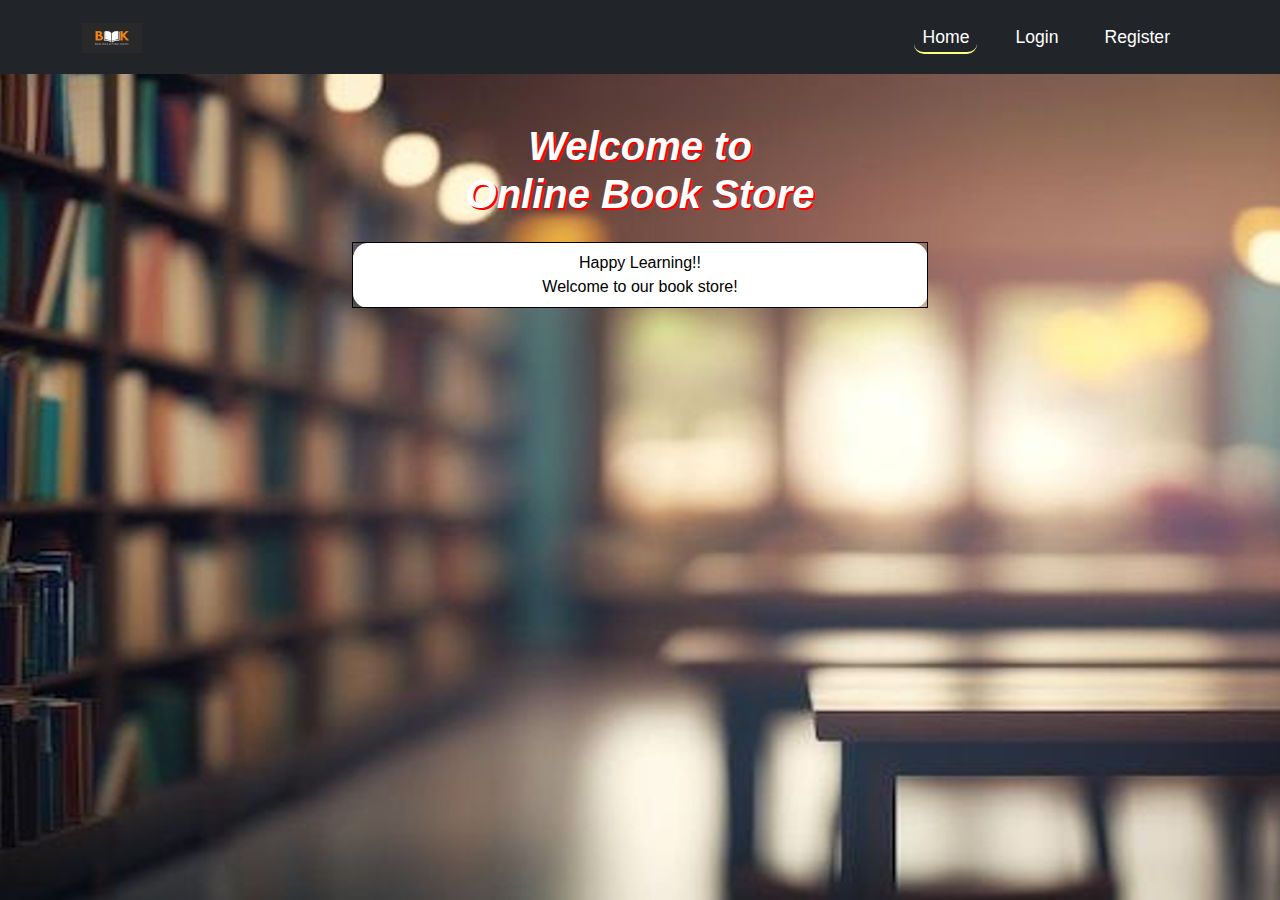
<file: WebContent/index.html>
<!DOCTYPE html>
<html lang="en">
<head>
    <meta charset="UTF-8">
    <meta name="viewport" content="width=device-width, initial-scale=1.0">
    <title>Book Store</title>
    
    <!-- Favicons -->
    <link rel="apple-touch-icon" sizes="180x180" href="./favicons/apple-touch-icon.png">
    <link rel="icon" type="image/png" sizes="32x32" href="./favicons/favicon-32x32.png">
    <link rel="icon" type="image/png" sizes="16x16" href="./favicons/favicon-16x16.png">
    <link rel="manifest" href="./favicons/site.webmanifest">
    
    <!-- Bootstrap 5 CSS -->
    <link rel="stylesheet" href="https://cdn.jsdelivr.net/npm/bootstrap@5.3.0/dist/css/bootstrap.min.css">
    <link rel="stylesheet" href="styles.css">
    
    <style>
        /* Custom Styles */
        body {
            background-color: #f8f9fa;
            text-align: center;
        }
        .navbar {
            padding: 1rem;
        }
        .navbar-brand img {
            width: 60px;
            height: 30px;
        }
        .nav-link {
            font-size: 1.1rem;
            color: white !important;
            transition: 0.3s;
        }
        .nav-link:hover {
            color: #ffc107 !important;
        }
        #topmid h1 {
            font-size: 2.5rem;
            font-weight: bold;
            margin-top: 20px;
        }
        .tab a {
            display: inline-block;
            padding: 10px 15px;
            font-size: 1rem;
            color: white;
            background: black;
            border-radius: 8px;
            text-decoration: none;
            transition: 0.3s;
        }
        .tab a:hover {
            background: #ffc107;
        }
        .table-container {
            max-width: 600px;
            margin: 0 auto;
        }
        tr, td {
  			border: 1px solid black;
  			border-radius: 15px;
  			color: black;
		}
		#happy{
			color: black;
		}
    </style>
</head>
<body onload="hideLoader()">
    <!-- Navbar -->
    <header>
        <nav class="navbar navbar-expand-lg navbar-dark bg-dark">
            <div class="container">
                <a class="navbar-brand" href="#">
                    <img src="logo.png" alt="Book Store Logo">
                </a>
                <button class="navbar-toggler" type="button" data-bs-toggle="collapse" data-bs-target="#navbarNav" aria-controls="navbarNav" aria-expanded="false" aria-label="Toggle navigation">
                    <span class="navbar-toggler-icon"></span>
                </button>
                <div class="collapse navbar-collapse" id="navbarNav">
                    <ul class="navbar-nav ms-auto">
                        <li class="nav-item"><a class="nav-link active" href="index.html">Home</a></li>
                        <li class="nav-item"><a class="nav-link" href="CustomerLogin.html">Login</a></li>
                        <li class="nav-item"><a class="nav-link" href="CustomerRegister.html">Register</a></li>
                    </ul>
                </div>
            </div>
        </nav>
    </header>
    
    <!-- Welcome Section -->
    <div id="topmid" class="container mt-5">
        <h1>Welcome to <br> Online Book Store</h1>
    </div>
    
    <!-- Information Section -->
    <div class="container mt-4 table-container">
        <table class="table text-center">
            <tr>
                <td><a href="index.html" id="happy">Happy Learning!!<br>Welcome to our book store!</a></td>
            </tr>
        </table>
    </div>
    
    <!-- Bootstrap & jQuery Scripts -->
    <script src="https://cdn.jsdelivr.net/npm/bootstrap@5.3.0/dist/js/bootstrap.bundle.min.js"></script>
    <script>
        // Function to hide preloader (if any)
        function hideLoader() {
            let loader = document.getElementById("loading");
            if (loader) {
                loader.style.display = "none";
            }
        }
    </script>
</body>
</html>
</file>
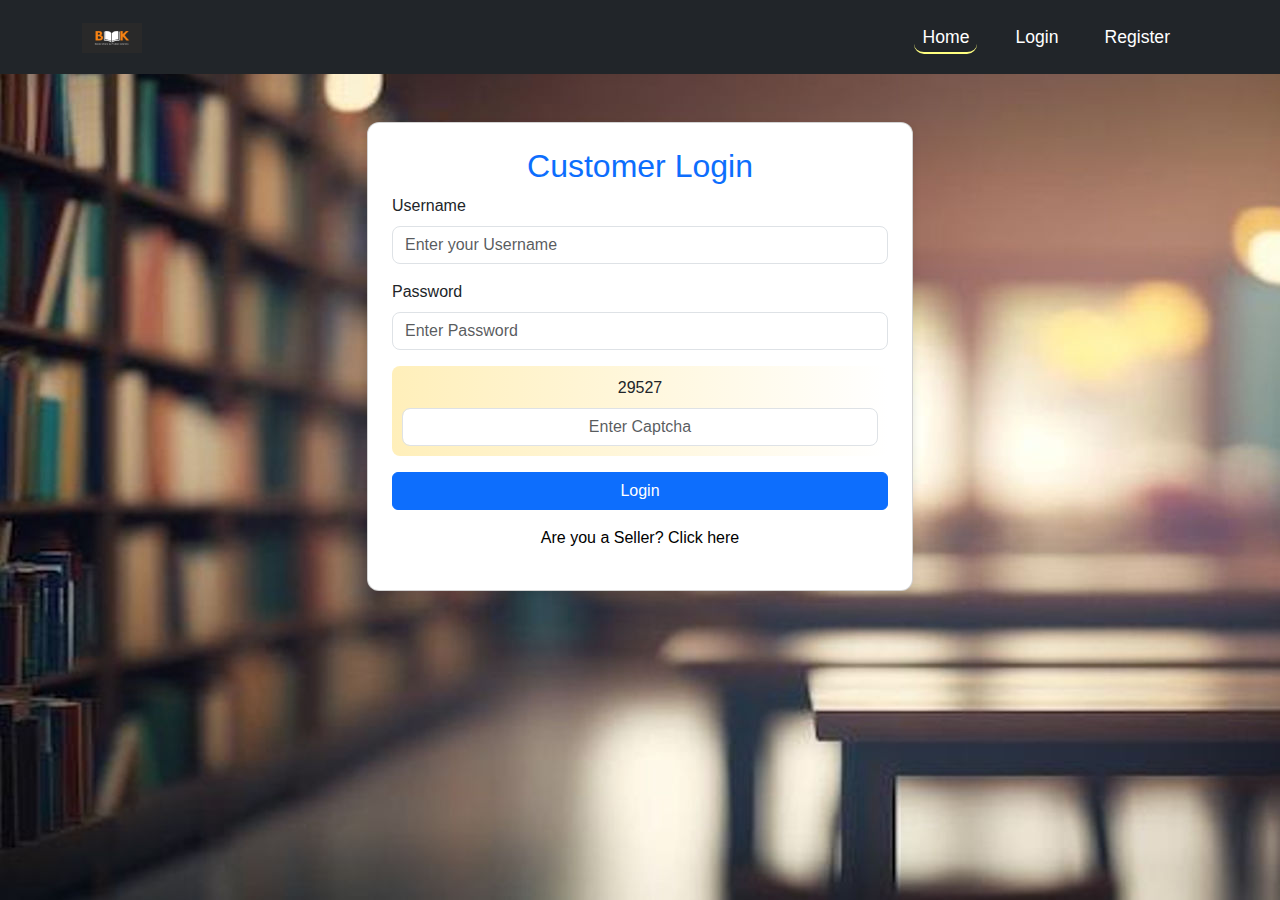
<file: WebContent/CustomerLogin.html>
<!DOCTYPE html>
<html lang="en">
<head>
    <meta charset="UTF-8">
    <meta name="viewport" content="width=device-width, initial-scale=1.0">
    <title>Book Store</title>
    
    <!-- Favicon Links -->
    <link rel="apple-touch-icon" sizes="180x180" href="./favicons/apple-touch-icon.png">
    <link rel="icon" type="image/png" sizes="32x32" href="./favicons/favicon-32x32.png">
    <link rel="icon" type="image/png" sizes="16x16" href="./favicons/favicon-16x16.png">
    <link rel="manifest" href="./favicons/site.webmanifest">
    
    <!-- Bootstrap & Custom Styles -->
    <link rel="stylesheet" href="https://cdn.jsdelivr.net/npm/bootstrap@5.3.0/dist/css/bootstrap.min.css">
    <link rel="stylesheet" href="styles.css">
    
    <style>
        body {
            background-color: #f8f9fa;
            font-family: 'Arial', sans-serif;
        }
        .navbar {
            padding: 1rem;
        }
        .navbar-brand img {
            width: 60px;
            height: 30px;
        }
        .nav-link {
            font-size: 1.1rem;
            color: white !important;
            transition: 0.3s;
        }
        .nav-link:hover {
            color: #ffc107 !important;
        }
        .card {
            border-radius: 12px;
            box-shadow: 0 4px 8px rgba(0, 0, 0, 0.1);
        }
        .capbox {
            background: linear-gradient(to right, #ffefba, #ffffff);
            padding: 10px;
            border-radius: 8px;
        }
        .form-control {
            border-radius: 8px;
        }
    </style>
</head>
<body>
    <!-- Navigation Bar -->
    <header>
        <nav class="navbar navbar-expand-lg navbar-dark bg-dark">
            <div class="container">
                <a class="navbar-brand" href="#">
                    <img src="logo.png" alt="Book Store Logo">
                </a>
                <button class="navbar-toggler" type="button" data-bs-toggle="collapse" data-bs-target="#navbarNav" aria-controls="navbarNav" aria-expanded="false" aria-label="Toggle navigation">
                    <span class="navbar-toggler-icon"></span>
                </button>
                <div class="collapse navbar-collapse" id="navbarNav">
                    <ul class="navbar-nav ms-auto">
                        <li class="nav-item"><a class="nav-link active" href="index.html">Home</a></li>
                        <li class="nav-item"><a class="nav-link" href="CustomerLogin.html">Login</a></li>
                        <li class="nav-item"><a class="nav-link" href="CustomerRegister.html">Register</a></li>
                    </ul>
                </div>
            </div>
        </nav>
    </header>
    
    <!-- Login Form Section -->
    <div class="container mt-5">
        <div class="row justify-content-center">
            <div class="col-md-6">
                <div class="card p-4">
                    <h2 class="text-center text-primary">Customer Login</h2>
                    <form action="userlog" method="post" onsubmit="return checkform()">
                        
                        <!-- Username Input -->
                        <div class="mb-3">
                            <label for="userName" class="form-label">Username</label>
                            <input type="text" name="username" id="userName" class="form-control" placeholder="Enter your Username" required>
                        </div>
                        
                        <!-- Password Input -->
                        <div class="mb-3">
                            <label for="Password" class="form-label">Password</label>
                            <input type="password" name="password" id="Password" class="form-control" placeholder="Enter Password" required>
                        </div>
                        
                        <!-- Captcha Verification -->
                        <div class="capbox text-center">
                            <div id="CaptchaDiv" class="mb-2"></div>
                            <input type="hidden" id="txtCaptcha">
                            <input type="text" name="CaptchaInput" id="CaptchaInput" class="form-control text-center" placeholder="Enter Captcha" required>
                        </div>
                        
                        <!-- Submit Button -->
                        <button type="submit" class="btn btn-primary w-100 mt-3">Login</button>
                    </form>
                    
                    <!-- Seller Login Link -->
                    <p class="text-center mt-3">
                        <a href="SellerLogin.html" class="text-decoration-none">Are you a Seller? Click here</a>
                    </p>
                </div>
            </div>
        </div>
    </div>

    <!-- Bootstrap Scripts -->
    <script src="https://cdn.jsdelivr.net/npm/bootstrap@5.3.0/dist/js/bootstrap.bundle.min.js"></script>
    
    <!-- Captcha Script -->
    <script>
        // Function to generate a random 5-digit captcha
        function generateCaptcha() {
            let captchaCode = Math.floor(10000 + Math.random() * 90000); // 5-digit number
            document.getElementById("txtCaptcha").value = captchaCode;
            document.getElementById("CaptchaDiv").innerText = captchaCode;
        }
        
        // Function to validate captcha input
        function checkform() {
            let captchaInput = document.getElementById("CaptchaInput").value;
            let captchaCode = document.getElementById("txtCaptcha").value;
            if (captchaInput !== captchaCode) {
                alert("Captcha code does not match. Try again.");
                return false;
            }
            return true;
        }
        
        // Load a new captcha on page load
        window.onload = generateCaptcha;
    </script>
</body>
</html>
</file>
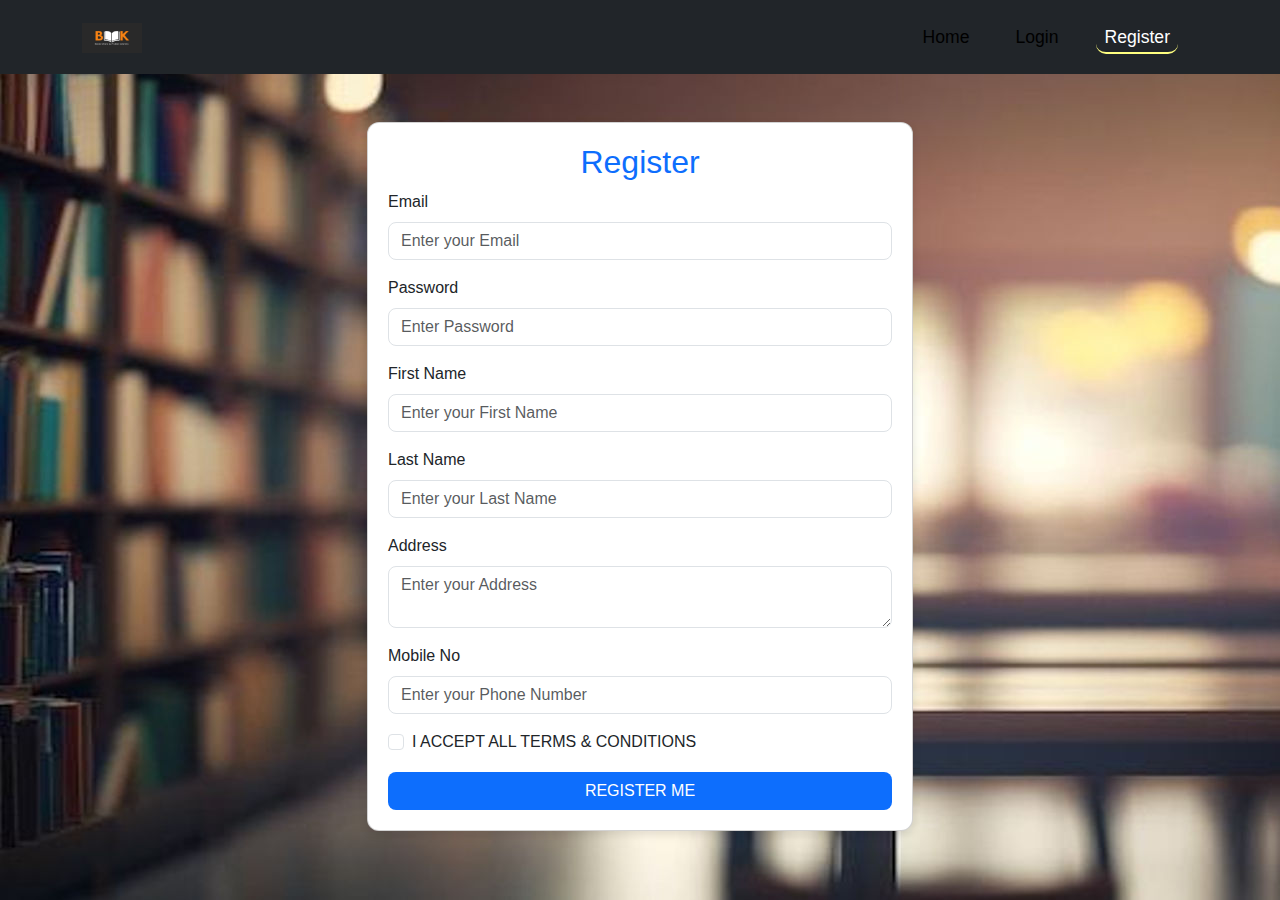
<file: WebContent/CustomerRegister.html>
<!DOCTYPE html>
<html lang="en">
<head>
    <meta charset="UTF-8">
    <meta name="viewport" content="width=device-width, initial-scale=1.0">
    <title>Book Store - Register</title>
    
    <!-- Favicon Links -->
    <link rel="apple-touch-icon" sizes="180x180" href="./favicons/apple-touch-icon.png">
    <link rel="icon" type="image/png" sizes="32x32" href="./favicons/favicon-32x32.png">
    <link rel="icon" type="image/png" sizes="16x16" href="./favicons/favicon-16x16.png">
    <link rel="manifest" href="./favicons/site.webmanifest">
    
    <!-- Bootstrap & Custom Styles -->
    <link rel="stylesheet" href="https://cdn.jsdelivr.net/npm/bootstrap@5.3.0/dist/css/bootstrap.min.css">
    <link rel="stylesheet" href="styles.css">
    
    <style>
        body {
            background-color: #f8f9fa;
            font-family: 'Arial', sans-serif;
        }
        .navbar {
            padding: 1rem;
        }
        .nav-link {
            font-size: 1.1rem;
            transition: 0.3s;
        }
        .nav-link:hover {
            color: #ffc107 !important;
        }
        .card {
            border-radius: 12px;
            box-shadow: 0 4px 8px rgba(0, 0, 0, 0.1);
            padding: 20px;
        }
        .form-control {
            border-radius: 8px;
        }
        .btn-custom {
            background-color: #0d6efd;
            color: white;
            border-radius: 8px;
        }
        .btn-custom:hover {
            background-color: #74a5ed;
        }
    </style>
</head>
<body>
    <header>
        <nav class="navbar navbar-expand-lg navbar-dark bg-dark">
            <div class="container">
                <a class="navbar-brand" href="#">
                    <img src="logo.png" alt="Book Store Logo" width="60" height="30">
                </a>
                <button class="navbar-toggler" type="button" data-bs-toggle="collapse" data-bs-target="#navbarNav">
                    <span class="navbar-toggler-icon"></span>
                </button>
                <div class="collapse navbar-collapse" id="navbarNav">
                    <ul class="navbar-nav ms-auto">
                        <li class="nav-item"><a class="nav-link" href="index.html">Home</a></li>
                        <li class="nav-item"><a class="nav-link" href="CustomerLogin.html">Login</a></li>
                        <li class="nav-item"><a class="nav-link active" href="CustomerRegister.html">Register</a></li>
                    </ul>
                </div>
            </div>
        </nav>
    </header>
    
    <div class="container mt-5">
        <div class="row justify-content-center">
            <div class="col-md-6">
                <div class="card">
                    <h2 class="text-center text-primary">Register</h2>
                    <form action="userreg" method="post">
                        <div class="mb-3">
                            <label for="Email" class="form-label">Email</label>
                            <input type="email" name="mailid" id="Email" class="form-control" placeholder="Enter your Email" required>
                        </div>
                        <div class="mb-3">
                            <label for="passWord" class="form-label">Password</label>
                            <input type="password" name="password" id="passWord" class="form-control" placeholder="Enter Password" required>
                        </div>
                        <div class="mb-3">
                            <label for="firstName" class="form-label">First Name</label>
                            <input type="text" name="firstname" id="firstName" class="form-control" placeholder="Enter your First Name" required>
                        </div>
                        <div class="mb-3">
                            <label for="lastName" class="form-label">Last Name</label>
                            <input type="text" name="lastname" id="lastName" class="form-control" placeholder="Enter your Last Name" required>
                        </div>
                        <div class="mb-3">
                            <label for="address" class="form-label">Address</label>
                            <textarea name="address" id="address" class="form-control" placeholder="Enter your Address" required></textarea>
                        </div>
                        <div class="mb-3">
                            <label for="phno" class="form-label">Mobile No</label>
                            <input type="tel" name="phone" id="phno" class="form-control" placeholder="Enter your Phone Number" required>
                        </div>
                        <div class="form-check">
                            <input type="checkbox" name="acceptance" class="form-check-input" id="acceptance" required>
                            <label class="form-check-label" for="acceptance">I ACCEPT ALL TERMS & CONDITIONS</label>
                        </div>
                        <button type="submit" class="btn btn-custom w-100 mt-3">REGISTER ME</button>
                    </form>
                </div>
            </div>
        </div>
    </div>
    
    <!-- Bootstrap Scripts -->
    <script src="https://cdn.jsdelivr.net/npm/bootstrap@5.3.0/dist/js/bootstrap.bundle.min.js"></script>
</body>
</html>
</file>
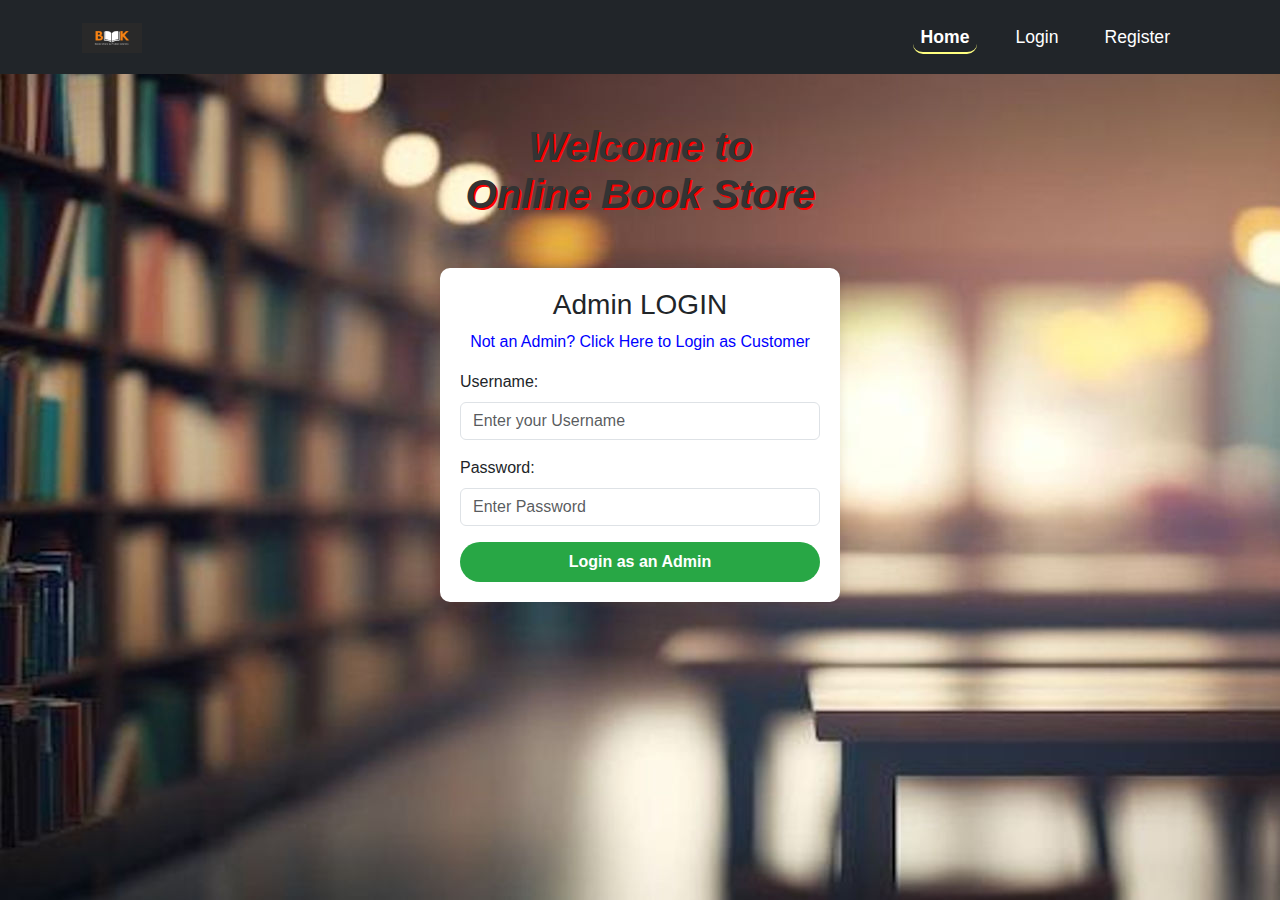
<file: WebContent/SellerLogin.html>
<!DOCTYPE html>
<html lang="en">
<head>
    <meta charset="ISO-8859-1">
    <meta name="viewport" content="width=device-width, initial-scale=1">
    <title>Book Store</title>

    <!-- Favicon -->
    <link rel="apple-touch-icon" sizes="180x180" href="./favicons/apple-touch-icon.png">
    <link rel="icon" type="image/png" sizes="32x32" href="./favicons/favicon-32x32.png">
    <link rel="icon" type="image/png" sizes="16x16" href="./favicons/favicon-16x16.png">
    <link rel="manifest" href="./favicons/site.webmanifest">

    <!-- Bootstrap 5 -->
    <link rel="stylesheet" href="https://cdn.jsdelivr.net/npm/bootstrap@5.3.0/dist/css/bootstrap.min.css">
    <link rel="stylesheet" href="styles.css">

    <style>
        /* Navbar Styling */
        .navbar {
            padding: 1rem;
        }
        .navbar-brand img {
            width: 60px;
            height: 30px;
        }
        .nav-link {
            font-size: 1.1rem;
            color: white !important;
            transition: 0.3s;
        }
        .nav-link:hover {
            color: #ffc107 !important;
        }
        #topmid h1 {
            font-size: 2.5rem;
            font-weight: bold;
            margin-top: 20px;
        }
        .tab a {
            display: inline-block;
            padding: 10px 15px;
            font-size: 1rem;
            color: white;
            background: black;
            border-radius: 8px;
            text-decoration: none;
            transition: 0.3s;
        }
        .tab a:hover {
            background: #ffc107;
        }
        .active {
            font-weight: bold;
            text-decoration: underline;
        }

        /* Page Styling */
        body {
            background-color: #f8f9fa;
            font-family: Arial, sans-serif;
        }

        h1 {
            color: #333;
            font-size: 2rem;
            text-align: center;
            margin-top: 40px;
        }

        /* Login Form */
        .login-container {
            max-width: 400px;
            background: white;
            padding: 20px;
            border-radius: 10px;
            box-shadow: 0 0 10px rgba(0, 0, 0, 0.1);
            margin: 50px auto;
        }

        .AdminLogin {
            width: 100%;
            height: 40px;
            border-radius: 50px;
            background-color: #28a745;
            color: white;
            font-weight: bold;
            cursor: pointer;
            transition: background 0.3s;
            border: none;
        }

        .AdminLogin:hover {
            background-color: #218838;
        }
    </style>
</head>
<body>

    <!-- Navbar -->
    <header>
        <nav class="navbar navbar-expand-lg navbar-dark bg-dark">
            <div class="container">
                <a class="navbar-brand" href="index.html">
                    <img src="logo.png" alt="Book Store Logo">
                </a>
                <button class="navbar-toggler" type="button" data-bs-toggle="collapse" data-bs-target="#navbarNav" aria-controls="navbarNav" aria-expanded="false" aria-label="Toggle navigation">
                    <span class="navbar-toggler-icon"></span>
                </button>
                <div class="collapse navbar-collapse" id="navbarNav">
                    <ul class="navbar-nav ms-auto">
                    	<li class="nav-item"><a class="nav-link active" href="index.html">Home</a></li>
                    	<li class="nav-item"><a class="nav-link" href="login.html">Login</a></li>
                    	<li class="nav-item"><a class="nav-link" href="CustomerRegister.html">Register</a></li>
                	</ul>
                </div>
            </div>
        </nav>
    </header>

    <!-- Welcome Message -->
    <div id="topmid" class="container mt-5">
        <h1>Welcome to <br> Online Book Store</h1>
    </div>

    <!-- Login Form -->
    <div class="login-container">
        <h3 class="text-center text-brown">Admin LOGIN</h3>
        <p class="text-center"><a href="CustomerLogin.html" style="color:blue;">Not an Admin? Click Here to Login as Customer</a></p>

        <form action="adminlog" method="post">
            <div class="mb-3">
                <label for="userName" class="form-label">Username:</label>
                <input type="text" class="form-control" name="username" id="userName" placeholder="Enter your Username">
            </div>
            <div class="mb-3">
                <label for="Password" class="form-label">Password:</label>
                <input type="password" class="form-control" name="password" id="Password" placeholder="Enter Password">
            </div>
            <button type="submit" class="AdminLogin">Login as an Admin</button>
        </form>
    </div>

    <!-- Bootstrap 5 Scripts -->
    <script src="https://cdn.jsdelivr.net/npm/bootstrap@5.3.0/dist/js/bootstrap.bundle.min.js"></script>

</body>
</html>
</file>
<file: WebContent/styles.css>
* {
	box-sizing: border-box;
}

body {
	background-image: url("phoNew.jpg");
	font-family: 'Segoe UI','Open Sans', 'Helvetica Neue', sans-serif;
}

#topmid {
	border: 0px solid black;
	color: #FFFFFF;
	text-align: center;
	font-weight: bold;
	margin: auto;
	font-style: oblique;
	font-size: 25px;
	text-shadow: 2px 2px #ff0000;
}

.tab {
	font-weight: bold;
	margin: auto;
	width:35%;
	text-align:center;
}

.tab tr {
	border: 1px black hidden;
	border-radius: 10px;
	background-color: #FFE5CC;
	font-size: 22px;
	float:left;
	padding-left:17%;
	padding-bottom:5px;
	padding-top:2px;
	margin-bottom:10px;
	width:100%;
}

a:hover {
	color: red;
}

a:link {
	color: black;
	text-decoration: none;
}

header  nav li :hover{
	border-bottom: 2px #ffff80 solid;
	border-radius: 10px;
	color: #ffff80;
	padding-bottom:2px;
}

header  nav li{
    display: table;
    height: 80%;
    float: left;
    margin-right: 20px;
	padding-left: 10px;

}

header  nav a{
    color: #ffffff;
}

header nav li a.active {
	border-bottom: 2px #ffff80 solid;
	border-radius: 10px;
	color: #ffff80;
	padding-bottom:2px;
}


.holds-the-iframe {
	background: url(loader.gif) center center no-repeat;
}
</file>
